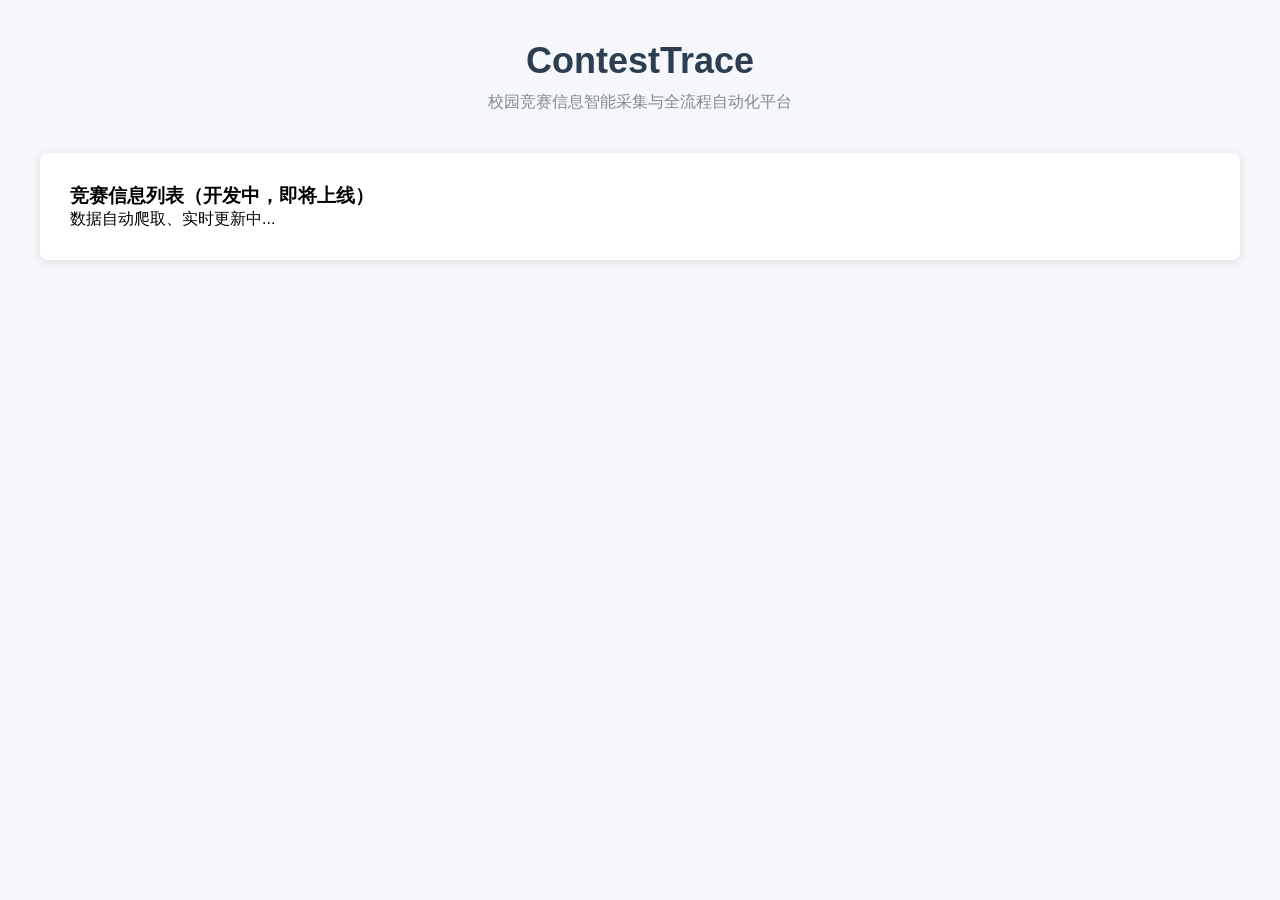
<file: data/index.html>
<!DOCTYPE html>
<html lang="zh-CN">
<head>
    <meta charset="UTF-8">
    <meta name="viewport" content="width=device-width, initial-scale=1.0">
    <title>ContestTrace - 竞赛信息自动化平台</title>
    <style>
        * { margin: 0; padding: 0; box-sizing: border-box; font-family: "Microsoft YaHei", sans-serif; }
        body { background-color: #f5f7fa; padding: 40px 20px; }
        .container { max-width: 1200px; margin: 0 auto; }
        .header { text-align: center; margin-bottom: 40px; }
        .header h1 { color: #2c3e50; font-size: 36px; margin-bottom: 10px; }
        .header p { color: #7f8c8d; font-size: 16px; }
        .list-box { background: white; border-radius: 8px; padding: 30px; box-shadow: 0 2px 12px rgba(0,0,0,0.1); }
    </style>
</head>
<body>
    <div class="container">
        <div class="header">
            <h1>ContestTrace</h1>
            <p>校园竞赛信息智能采集与全流程自动化平台</p>
        </div>
        <div class="list-box">
            <h3>竞赛信息列表（开发中，即将上线）</h3>
            <p>数据自动爬取、实时更新中...</p>
        </div>
    </div>
</body>
</html>
</file>
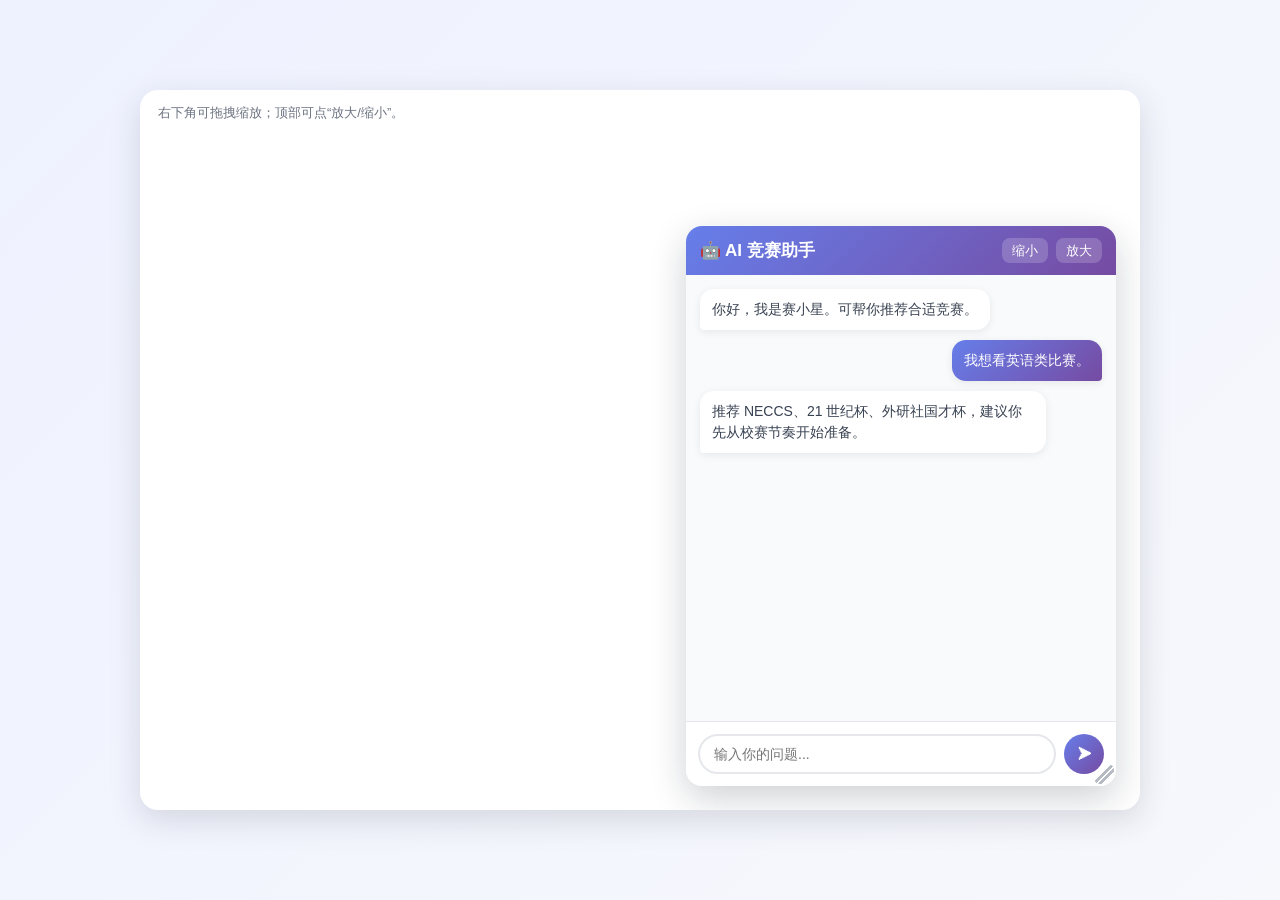
<file: contesttrace/frontend/ai-assistant-resize-preview.html>
<!DOCTYPE html>
<html lang="zh-CN">
<head>
    <meta charset="UTF-8" />
    <meta name="viewport" content="width=device-width, initial-scale=1.0" />
    <title>AI 竞赛助手 - 缩放预览</title>
    <style>
        * { box-sizing: border-box; }
        body {
            margin: 0;
            min-height: 100vh;
            font-family: "Microsoft YaHei", "PingFang SC", sans-serif;
            background: linear-gradient(135deg, #eef2ff 0%, #f7f8fc 100%);
            display: grid;
            place-items: center;
            color: #1f2937;
        }

        .stage {
            width: min(1000px, 94vw);
            height: min(720px, 92vh);
            border-radius: 18px;
            background: #ffffff;
            box-shadow: 0 10px 32px rgba(31, 41, 55, 0.15);
            position: relative;
            overflow: hidden;
        }

        .hint {
            position: absolute;
            top: 14px;
            left: 18px;
            font-size: 13px;
            color: #6b7280;
        }

        .ai-chat-dialog {
            position: absolute;
            right: 24px;
            bottom: 24px;
            width: 430px;
            height: 560px;
            background: #fff;
            border-radius: 16px;
            box-shadow: 0 12px 36px rgba(17, 24, 39, 0.2);
            display: flex;
            flex-direction: column;
            overflow: hidden;
            min-width: 320px;
            min-height: 360px;
            max-width: 90%;
            max-height: 90%;
        }

        .ai-dialog-header {
            background: linear-gradient(135deg, #667eea 0%, #764ba2 100%);
            color: #fff;
            padding: 12px 14px;
            display: flex;
            align-items: center;
            justify-content: space-between;
            gap: 10px;
            user-select: none;
        }

        .title-wrap {
            display: flex;
            align-items: center;
            gap: 8px;
            font-weight: 700;
            font-size: 17px;
        }

        .toolbar {
            display: flex;
            align-items: center;
            gap: 8px;
        }

        .toolbar-btn {
            border: 0;
            background: rgba(255, 255, 255, 0.18);
            color: #fff;
            font-size: 13px;
            line-height: 1;
            padding: 6px 10px;
            border-radius: 8px;
            cursor: pointer;
        }

        .toolbar-btn:hover { background: rgba(255, 255, 255, 0.28); }

        .ai-dialog-body {
            flex: 1;
            min-height: 0;
            overflow-y: auto;
            padding: 14px;
            background: #f8fafc;
            display: flex;
            flex-direction: column;
            gap: 10px;
        }

        .msg {
            max-width: 86%;
            padding: 10px 12px;
            border-radius: 14px;
            line-height: 1.5;
            font-size: 14px;
            box-shadow: 0 2px 8px rgba(0, 0, 0, 0.08);
            word-break: break-word;
        }

        .msg.user {
            align-self: flex-end;
            color: #fff;
            background: linear-gradient(135deg, #667eea 0%, #764ba2 100%);
            border-radius: 14px 14px 4px 14px;
        }

        .msg.bot {
            align-self: flex-start;
            color: #374151;
            background: #fff;
            border-radius: 14px 14px 14px 4px;
        }

        .ai-dialog-footer {
            display: flex;
            gap: 8px;
            align-items: center;
            padding: 12px;
            border-top: 1px solid #e5e7eb;
            background: #fff;
            flex: 0 0 auto;
        }

        .ai-input {
            flex: 1;
            min-width: 0;
            height: 40px;
            border-radius: 999px;
            border: 2px solid #e5e7eb;
            outline: none;
            padding: 0 14px;
            font-size: 14px;
        }

        .ai-input:focus { border-color: #667eea; }

        .send-btn {
            width: 40px;
            height: 40px;
            border: 0;
            border-radius: 50%;
            background: linear-gradient(135deg, #667eea 0%, #764ba2 100%);
            color: #fff;
            cursor: pointer;
            font-weight: 700;
        }

        /* 右下角拖拽缩放控制条 */
        .resize-handle {
            position: absolute;
            right: 2px;
            bottom: 2px;
            width: 20px;
            height: 20px;
            cursor: nwse-resize;
            border-radius: 6px;
            background:
                linear-gradient(135deg, transparent 0 45%, #9ca3af 45% 55%, transparent 55% 100%),
                linear-gradient(135deg, transparent 0 60%, #9ca3af 60% 70%, transparent 70% 100%);
            opacity: 0.75;
        }
    </style>
</head>
<body>
    <div class="stage">
        <div class="hint">右下角可拖拽缩放；顶部可点“放大/缩小”。</div>

        <div class="ai-chat-dialog" id="chatDialog">
            <div class="ai-dialog-header">
                <div class="title-wrap">🤖 AI 竞赛助手</div>
                <div class="toolbar">
                    <button class="toolbar-btn" id="zoomOutBtn">缩小</button>
                    <button class="toolbar-btn" id="zoomInBtn">放大</button>
                </div>
            </div>

            <div class="ai-dialog-body" id="chatBody">
                <div class="msg bot">你好，我是赛小星。可帮你推荐合适竞赛。</div>
                <div class="msg user">我想看英语类比赛。</div>
                <div class="msg bot">推荐 NECCS、21 世纪杯、外研社国才杯，建议你先从校赛节奏开始准备。</div>
            </div>

            <div class="ai-dialog-footer">
                <input class="ai-input" id="chatInput" placeholder="输入你的问题..." />
                <button class="send-btn" id="sendBtn">➤</button>
            </div>

            <div class="resize-handle" id="resizeHandle" title="拖拽缩放"></div>
        </div>
    </div>

    <script>
        (function () {
            const dialog = document.getElementById('chatDialog');
            const handle = document.getElementById('resizeHandle');
            const zoomInBtn = document.getElementById('zoomInBtn');
            const zoomOutBtn = document.getElementById('zoomOutBtn');
            const sendBtn = document.getElementById('sendBtn');
            const chatInput = document.getElementById('chatInput');
            const chatBody = document.getElementById('chatBody');

            const MIN_W = 320;
            const MIN_H = 360;
            const STEP_W = 36;
            const STEP_H = 48;

            let isResizing = false;
            let startX = 0;
            let startY = 0;
            let startW = 0;
            let startH = 0;

            function clamp(n, min, max) {
                return Math.max(min, Math.min(n, max));
            }

            function getMaxSize() {
                const stage = document.querySelector('.stage');
                const rect = stage.getBoundingClientRect();
                return { maxW: rect.width - 20, maxH: rect.height - 20 };
            }

            function setDialogSize(w, h) {
                const { maxW, maxH } = getMaxSize();
                dialog.style.width = clamp(w, MIN_W, maxW) + 'px';
                dialog.style.height = clamp(h, MIN_H, maxH) + 'px';
            }

            handle.addEventListener('mousedown', function (e) {
                isResizing = true;
                startX = e.clientX;
                startY = e.clientY;
                startW = dialog.offsetWidth;
                startH = dialog.offsetHeight;
                e.preventDefault();
            });

            document.addEventListener('mousemove', function (e) {
                if (!isResizing) return;
                const dx = e.clientX - startX;
                const dy = e.clientY - startY;
                setDialogSize(startW + dx, startH + dy);
            });

            document.addEventListener('mouseup', function () {
                isResizing = false;
            });

            zoomInBtn.addEventListener('click', function () {
                setDialogSize(dialog.offsetWidth + STEP_W, dialog.offsetHeight + STEP_H);
            });

            zoomOutBtn.addEventListener('click', function () {
                setDialogSize(dialog.offsetWidth - STEP_W, dialog.offsetHeight - STEP_H);
            });

            function sendMessage() {
                const text = chatInput.value.trim();
                if (!text) return;
                const user = document.createElement('div');
                user.className = 'msg user';
                user.textContent = text;
                chatBody.appendChild(user);

                const bot = document.createElement('div');
                bot.className = 'msg bot';
                bot.textContent = '收到，你可以继续通过标签或画像信息让我生成更精准推荐。';
                chatBody.appendChild(bot);

                chatInput.value = '';
                chatBody.scrollTop = chatBody.scrollHeight;
            }

            sendBtn.addEventListener('click', sendMessage);
            chatInput.addEventListener('keydown', function (e) {
                if (e.key === 'Enter') sendMessage();
            });

            window.addEventListener('resize', function () {
                setDialogSize(dialog.offsetWidth, dialog.offsetHeight);
            });
        })();
    </script>
</body>
</html>
</file>
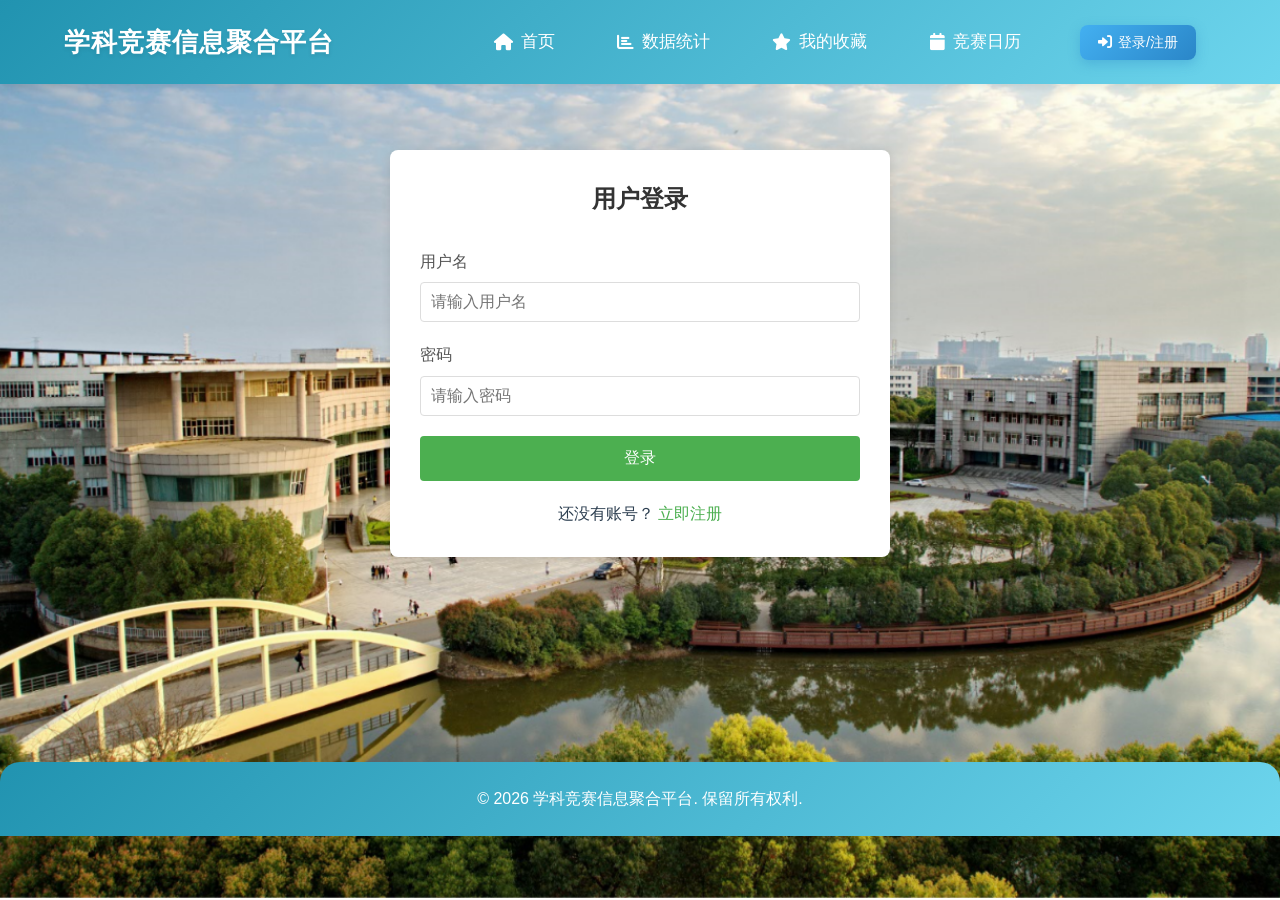
<file: contesttrace/frontend/login.html>
<!DOCTYPE html>
<html lang="zh-CN">
<head>
    <meta charset="UTF-8">
    <meta name="viewport" content="width=device-width, initial-scale=1.0">
    <title>登录/注册 - 学科竞赛信息聚合平台</title>
    <link rel="stylesheet" href="css/style.css">
    <link rel="stylesheet" href="https://cdnjs.cloudflare.com/ajax/libs/font-awesome/6.0.0-beta3/css/all.min.css">
    <style>
        .login-container {
            max-width: 500px;
            margin: 50px auto;
            padding: 30px;
            background-color: #fff;
            border-radius: 8px;
            box-shadow: 0 2px 10px rgba(0, 0, 0, 0.1);
        }
        .login-container h2 {
            text-align: center;
            margin-bottom: 30px;
            color: #333;
        }
        .form-group {
            margin-bottom: 20px;
        }
        .form-group label {
            display: block;
            margin-bottom: 8px;
            font-weight: 500;
            color: #555;
        }
        .form-group input {
            width: 100%;
            padding: 10px;
            border: 1px solid #ddd;
            border-radius: 4px;
            font-size: 16px;
        }
        .form-group input:focus {
            outline: none;
            border-color: #4CAF50;
            box-shadow: 0 0 0 2px rgba(76, 175, 80, 0.1);
        }
        .btn {
            display: block;
            width: 100%;
            padding: 12px;
            background-color: #4CAF50;
            color: white;
            border: none;
            border-radius: 4px;
            font-size: 16px;
            font-weight: 500;
            cursor: pointer;
            transition: background-color 0.3s;
        }
        .btn:hover {
            background-color: #45a049;
        }
        .toggle-form {
            text-align: center;
            margin-top: 20px;
        }
        .toggle-form a {
            color: #4CAF50;
            text-decoration: none;
        }
        .toggle-form a:hover {
            text-decoration: underline;
        }
        .error-message {
            color: #f44336;
            margin-top: 10px;
            text-align: center;
        }
        .success-message {
            color: #4CAF50;
            margin-top: 10px;
            text-align: center;
        }
    </style>
</head>
<body>
    <header class="header">
        <div class="container">
            <div class="logo">
                <h1>学科竞赛信息聚合平台</h1>
            </div>
            <nav class="nav">
                <ul>
                    <li><a href="index.html"><i class="fas fa-home"></i> 首页</a></li>
                    <li><a href="stats.html"><i class="fas fa-chart-bar"></i> 数据统计</a></li>
                    <li><a href="favorites.html"><i class="fas fa-star"></i> 我的收藏</a></li>
                    <li><a href="calendar.html"><i class="fas fa-calendar"></i> 竞赛日历</a></li>
                </ul>
            </nav>
        </div>
    </header>

    <main class="main">
        <div class="login-container">
            <!-- 登录表单 -->
            <div id="login-form">
                <h2>用户登录</h2>
                <div class="form-group">
                    <label for="login-username">用户名</label>
                    <input type="text" id="login-username" placeholder="请输入用户名">
                </div>
                <div class="form-group">
                    <label for="login-password">密码</label>
                    <input type="password" id="login-password" placeholder="请输入密码">
                </div>
                <button class="btn" id="login-button">登录</button>
                <div class="error-message" id="login-error"></div>
                <div class="toggle-form">
                    还没有账号？ <a href="#" id="switch-to-register">立即注册</a>
                </div>
            </div>

            <!-- 注册表单 -->
            <div id="register-form" style="display: none;">
                <h2>用户注册</h2>
                <div class="form-group">
                    <label for="register-username">用户名</label>
                    <input type="text" id="register-username" placeholder="请输入用户名">
                </div>
                <div class="form-group">
                    <label for="register-password">密码</label>
                    <input type="password" id="register-password" placeholder="请输入密码">
                </div>
                <div class="form-group">
                    <label for="register-confirm-password">确认密码</label>
                    <input type="password" id="register-confirm-password" placeholder="请再次输入密码">
                </div>
                <button class="btn" id="register-button">注册</button>
                <div class="error-message" id="register-error"></div>
                <div class="success-message" id="register-success"></div>
                <div class="toggle-form">
                    已有账号？ <a href="#" id="switch-to-login">立即登录</a>
                </div>
            </div>
        </div>
    </main>

    <footer class="footer">
        <div class="container">
            <p>© 2026 学科竞赛信息聚合平台. 保留所有权利.</p>
        </div>
    </footer>

    <script src="js/utils.js"></script>
    <script src="js/auth.js"></script>
</body>
</html>
</file>
<file: contesttrace/frontend/css/style.css>
/* 全局样式 */
* {
    margin: 0;
    padding: 0;
    box-sizing: border-box;
}

:root {
    --primary-color: #2193b0;
    --secondary-color: #6dd5ed;
    --accent-color: #38b2ac;
    --success-color: #27ae60;
    --warning-color: #f39c12;
    --danger-color: #e74c3c;
    --light-color: #f8f9fa;
    --dark-color: #2c3e50;
    --gray-color: #7f8c8d;
    --light-gray: #e9ecef;
    --shadow: 0 2px 8px rgba(0,0,0,0.05);
    --shadow-hover: 0 8px 24px rgba(0,0,0,0.1);
    --border-radius: 12px;
    --transition: all 0.3s ease;
}

body {
    font-family: 'Segoe UI', Tahoma, Geneva, Verdana, sans-serif;
    line-height: 1.6;
    color: var(--dark-color);
    background-color: #f0f4f8;
    min-height: 100vh;
    overflow-x: hidden;
    background-image: url('../images/hujing.png');
    background-size: cover;
    background-repeat: no-repeat;
    background-position: center;
    background-attachment: fixed;
}

.container {
    width: 90%;
    max-width: 1200px;
    margin: 0 auto;
}

/* 导航栏 */
.header {
    background: linear-gradient(135deg, var(--primary-color) 0%, var(--secondary-color) 100%);
    color: white;
    padding: 1.2rem 0;
    box-shadow: 0 2px 8px rgba(0,0,0,0.1);
    position: sticky;
    top: 0;
    z-index: 100;
    backdrop-filter: blur(10px);
}

.header .container {
    display: flex;
    justify-content: space-between;
    align-items: center;
}

.logo {
    display: flex;
    align-items: center;
    gap: 12px;
}

.school-logo {
    height: 40px;
    width: auto;
    border-radius: 4px;
    box-shadow: 0 2px 4px rgba(255,255,255,0.2);
}

.logo h1 {
    font-size: 1.6rem;
    font-weight: 700;
    margin: 0;
    letter-spacing: 1px;
    text-shadow: 0 2px 4px rgba(0,0,0,0.1);
    transition: var(--transition);
    white-space: nowrap;
}

.logo h1:hover {
    transform: scale(1.05);
}

.nav ul {
    display: flex;
    gap: 1.5rem;
    list-style: none;
}

.nav a {
    color: white;
    text-decoration: none;
    font-size: 1.05rem;
    font-weight: 500;
    transition: var(--transition);
    display: flex;
    align-items: center;
    gap: 0.5rem;
    padding: 0.6rem 1.2rem;
    border-radius: 25px;
    position: relative;
    overflow: hidden;
}

.nav a::before {
    content: '';
    position: absolute;
    top: 0;
    left: -100%;
    width: 100%;
    height: 100%;
    background: linear-gradient(90deg, transparent, rgba(255,255,255,0.2), transparent);
    transition: var(--transition);
}

.nav a:hover::before,
.nav a.active::before {
    left: 100%;
}

.nav a:hover, .nav a.active {
    background-color: rgba(255,255,255,0.2);
    transform: translateY(-3px);
    box-shadow: 0 6px 16px rgba(0,0,0,0.2);
}

/* 提醒铃铛样式 */
.reminder-bell-container {
    position: relative;
    list-style: none;
    margin-left: 15px;
    display: flex;
    align-items: center;
}

#reminder-bell {
    font-size: 1.4rem;
    margin-left: 15px;
    cursor: pointer;
    color: #ffffff;
    transition: all 0.3s ease;
    background: rgba(0, 0, 0, 0.2);
    border-radius: 50%;
    padding: 8px;
}

#reminder-bell:hover {
    transform: scale(1.1);
    opacity: 0.9;
}

/* 未读数量小红点 */
.unread-badge {
    position: absolute;
    top: -8px;
    right: 12px;
    background: red;
    color: white;
    border-radius: 50%;
    padding: 2px 6px;
    font-size: 0.7rem;
    font-weight: bold;
    min-width: 18px;
    text-align: center;
}

/* 提醒历史弹窗 */
.reminder-panel {
    width: 350px;
    position: absolute;
    right: 20px;
    top: 60px;
    background: white;
    border-radius: 12px;
    box-shadow: 0 4px 20px rgba(0,0,0,0.15);
    z-index: 1000;
    max-height: 400px;
    overflow: hidden;
    display: none;
}

.reminder-panel-header {
    padding: 15px;
    border-bottom: 1px solid #eee;
    background-color: #f8f9fa;
}

.reminder-panel-header h3 {
    margin: 0;
    font-size: 16px;
    color: #333;
}

.reminder-list {
    max-height: 300px;
    overflow-y: auto;
}

.reminder-item {
    padding: 12px;
    border-bottom: 1px solid #eee;
    cursor: pointer;
    transition: background-color 0.2s ease;
}

.reminder-item:hover {
    background-color: #f0f7ff;
}

.reminder-item.unread {
    background-color: #f0f7ff;
    font-weight: 500;
}

.reminder-title {
    font-size: 14px;
    font-weight: 500;
    margin-bottom: 8px;
    color: #333;
}

.reminder-meta {
    font-size: 12px;
    color: #666;
    display: flex;
    flex-wrap: wrap;
    gap: 10px;
}

.no-reminders {
    padding: 40px 20px;
    text-align: center;
    color: #999;
    font-size: 14px;
}

.reminder-pagination {
    padding: 8px;
    text-align: center;
    border-top: 1px solid #eee;
    background-color: #f8f9fa;
    display: flex;
    align-items: center;
    justify-content: center;
    gap: 10px;
}

.reminder-pagination button {
    padding: 4px 12px;
    border: 1px solid #ddd;
    border-radius: 4px;
    background: white;
    cursor: pointer;
    font-size: 12px;
}

.reminder-pagination button:disabled {
    opacity: 0.5;
    cursor: not-allowed;
}

.reminder-pagination span {
    font-size: 12px;
    color: #666;
}

/* 搜索栏 */
.hero {
    background: rgba(255, 255, 255, 0.9);
    padding: 4rem 0;
    box-shadow: 0 4px 12px rgba(0,0,0,0.1);
    margin-bottom: 2rem;
    border-radius: 0 0 30px 30px;
    position: relative;
    overflow: hidden;
}

.hero::before {
    content: '';
    position: absolute;
    top: 0;
    left: 0;
    right: 0;
    height: 4px;
    background: linear-gradient(90deg, var(--primary-color), var(--secondary-color));
}

.hero::after {
    content: '';
    position: absolute;
    top: 50%;
    right: -10%;
    width: 300px;
    height: 300px;
    background: linear-gradient(135deg, rgba(102, 126, 234, 0.1), rgba(118, 75, 162, 0.1));
    border-radius: 50%;
    transform: translateY(-50%);
    z-index: 0;
}

.hero .container {
    text-align: center;
    position: relative;
    z-index: 1;
}

.school-subtitle {
    margin-bottom: 0.8rem;
    color: var(--primary-color);
    font-size: 1.2rem;
    font-weight: 600;
    letter-spacing: 1px;
    animation: fadeInDown 0.8s ease-out 0.1s both;
}

.hero h2 {
    margin-bottom: 1.5rem;
    color: var(--dark-color);
    font-size: 2.5rem;
    font-weight: 700;
    letter-spacing: 1px;
    animation: fadeInDown 0.8s ease-out 0.2s both;
}

.hero p {
    margin-bottom: 3rem;
    color: var(--gray-color);
    font-size: 1.2rem;
    max-width: 700px;
    margin-left: auto;
    margin-right: auto;
    animation: fadeInUp 0.8s ease-out 0.2s both;
}

.search-box {
    display: flex;
    justify-content: center;
    max-width: 650px;
    margin: 0 auto;
    gap: 1rem;
    position: relative;
    animation: fadeInUp 0.8s ease-out 0.4s both;
}

#search-input {
    flex: 1;
    padding: 1.2rem 1.8rem;
    border: 2px solid var(--light-gray);
    border-radius: 35px;
    font-size: 1.1rem;
    transition: var(--transition);
    box-shadow: 0 4px 12px rgba(0,0,0,0.05);
    background-color: white;
}

#search-input:focus {
    outline: none;
    border-color: var(--primary-color);
    box-shadow: 0 0 0 4px rgba(102, 126, 234, 0.1);
    transform: translateY(-2px);
}

#search-button {
    padding: 1.2rem 2.2rem;
    background: linear-gradient(135deg, var(--primary-color) 0%, var(--secondary-color) 100%);
    color: white;
    border: none;
    border-radius: 35px;
    cursor: pointer;
    font-size: 1.1rem;
    font-weight: 600;
    transition: var(--transition);
    box-shadow: 0 4px 12px rgba(102, 126, 234, 0.3);
    display: flex;
    align-items: center;
    gap: 1rem;
    position: relative;
    overflow: hidden;
}

#search-button::before {
    content: '';
    position: absolute;
    top: 0;
    left: -100%;
    width: 100%;
    height: 100%;
    background: linear-gradient(90deg, transparent, rgba(255,255,255,0.3), transparent);
    transition: var(--transition);
}

#search-button:hover::before {
    left: 100%;
}

#search-button:hover {
    transform: translateY(-3px);
    box-shadow: 0 8px 20px rgba(102, 126, 234, 0.4);
}

@keyframes fadeInDown {
    from {
        opacity: 0;
        transform: translateY(-30px);
    }
    to {
        opacity: 1;
        transform: translateY(0);
    }
}

@keyframes fadeInUp {
    from {
        opacity: 0;
        transform: translateY(30px);
    }
    to {
        opacity: 1;
        transform: translateY(0);
    }
}

/* 主要内容 */
.main {
    min-height: 70vh;
    padding: 1rem 0;
}

/* 筛选栏 */
.filter-bar {
    background: rgba(255, 255, 255, 0.9);
    padding: 1.5rem;
    border-radius: 12px;
    box-shadow: 0 4px 12px rgba(0,0,0,0.08);
    margin-bottom: 2rem;
    display: flex;
    gap: 2rem;
    flex-wrap: wrap;
    align-items: center;
    border: 1px solid #f0f0f0;
}

.recommend-panel {
    background: #fff;
    padding: 1.5rem;
    border-radius: 12px;
    box-shadow: 0 4px 12px rgba(0, 0, 0, 0.08);
    margin-bottom: 1.2rem;
    border: 1px solid #f0f0f0;
}

.recommend-panel h3 {
    color: #2c3e50;
    margin-bottom: 0.5rem;
}

.recommend-panel p {
    color: #666;
    margin-bottom: 1rem;
}

.recommend-controls {
    display: flex;
    align-items: center;
    gap: 0.8rem;
    flex-wrap: wrap;
}

#interest-select {
    min-width: 260px;
    min-height: 90px;
    border: 2px solid #e0e0e0;
    border-radius: 8px;
    padding: 0.5rem;
    background-color: #fff;
}

#recommend-button {
    padding: 0.75rem 1.1rem;
    border: none;
    border-radius: 8px;
    color: #fff;
    cursor: pointer;
    background: linear-gradient(135deg, var(--primary-color) 0%, var(--secondary-color) 100%);
}

#reset-profile-button {
    padding: 0.75rem 1.1rem;
    border: 1px solid #d9534f;
    border-radius: 8px;
    color: #d9534f;
    cursor: pointer;
    background: #fff;
}

.recommend-status {
    margin-top: 0.8rem;
    color: #555;
}

.recommend-results {
    margin-top: 1rem;
    display: grid;
    grid-template-columns: repeat(auto-fill, minmax(280px, 1fr));
    gap: 1rem;
}

.ai-reason-chip {
    margin-top: 0.4rem;
    display: inline-block;
    font-size: 0.78rem;
    color: #2c3e50;
    background: #eef5ff;
    border: 1px solid #d8e7ff;
    border-radius: 999px;
    padding: 0.2rem 0.65rem;
}

.recommend-history {
    margin-top: 1rem;
    padding-top: 0.8rem;
    border-top: 1px solid #eef0f2;
}

.recommend-history h4 {
    margin-bottom: 0.5rem;
    color: #2c3e50;
}

#recommend-history-list {
    display: flex;
    flex-direction: column;
    gap: 0.4rem;
}

.history-item {
    font-size: 0.9rem;
    color: #555;
    background: #fafbfc;
    border: 1px solid #eef0f2;
    border-radius: 8px;
    padding: 0.5rem 0.7rem;
}

.filter-group {
    display: flex;
    align-items: center;
    gap: 0.8rem;
}

.filter-group label {
    font-weight: 600;
    color: #2c3e50;
    font-size: 1rem;
}

.filter-group select {
    padding: 0.6rem 1rem;
    border: 2px solid #e0e0e0;
    border-radius: 8px;
    font-size: 1rem;
    transition: all 0.3s ease;
    background-color: white;
    cursor: pointer;
}

.filter-group select:hover,
.filter-group select:focus {
    border-color: #667eea;
    outline: none;
    box-shadow: 0 0 0 3px rgba(102, 126, 234, 0.1);
}

/* 竞赛列表 */
.contests {
    display: grid;
    grid-template-columns: repeat(auto-fill, minmax(320px, 1fr));
    gap: 2rem;
    margin-bottom: 2rem;
}

.contest-card {
    background: rgba(255, 255, 255, 0.9);
    border: 1px solid var(--light-gray);
    border-radius: var(--border-radius);
    padding: 1.5rem;
    transition: var(--transition);
    cursor: pointer;
    box-shadow: var(--shadow);
    position: relative;
    overflow: visible;
    animation: fadeInUp 0.6s ease-out;
}

.contest-card::before {
    content: '';
    position: absolute;
    top: 0;
    left: 0;
    right: 0;
    height: 4px;
    background: linear-gradient(90deg, var(--primary-color), var(--secondary-color));
}

.contest-card:hover {
    transform: translateY(-6px) scale(1.01);
    box-shadow: var(--shadow-hover);
}

.contest-card h3 {
    margin-bottom: 1.2rem;
    color: var(--dark-color);
    font-size: 1.4rem;
    line-height: 1.4;
    font-weight: 700;
    transition: var(--transition);
    position: relative;
    z-index: 1;
}

.contest-card:hover h3 {
    color: var(--primary-color);
}

.contest-card .meta {
    font-size: 0.9rem;
    color: var(--gray-color);
    margin-bottom: 1.5rem;
    display: flex;
    justify-content: space-between;
    align-items: center;
    padding-bottom: 1.2rem;
    border-bottom: 1px solid var(--light-gray);
    position: relative;
    z-index: 1;
}

.contest-card .summary {
    margin-bottom: 1.8rem;
    color: var(--dark-color);
    font-size: 0.95rem;
    line-height: 1.6;
    height: 80px;
    overflow: hidden;
    display: -webkit-box;
    -webkit-line-clamp: 3;
    -webkit-box-orient: vertical;
    position: relative;
    z-index: 1;
}

.contest-card .tags {
    display: flex;
    flex-wrap: wrap;
    gap: 0.8rem;
    margin-bottom: 1.8rem;
    position: relative;
    z-index: 1;
}

.contest-card .tag {
    background: linear-gradient(135deg, #f0f4ff 0%, #e0e7ff 100%);
    color: var(--primary-color);
    padding: 0.4rem 1.2rem;
    border-radius: 25px;
    font-size: 0.85rem;
    font-weight: 600;
    transition: var(--transition);
    border: 1px solid rgba(102, 126, 234, 0.2);
}

.contest-card .tag:hover {
    background: linear-gradient(135deg, var(--primary-color) 0%, var(--secondary-color) 100%);
    color: white;
    transform: translateY(-3px);
    box-shadow: 0 4px 12px rgba(102, 126, 234, 0.3);
}

.contest-card .info-row {
    margin-bottom: 1.2rem;
    position: relative;
    z-index: 1;
}

.contest-card .info-item {
    display: flex;
    align-items: flex-start;
    font-size: 0.95rem;
    margin-bottom: 0.8rem;
    position: relative;
    z-index: 1;
}

.contest-card .info-label {
    font-weight: 600;
    color: var(--gray-color);
    min-width: 100px;
    margin-right: 1rem;
    padding-top: 0.2rem;
}

.contest-card .info-value {
    color: var(--dark-color);
    flex: 1;
    word-break: break-word;
    line-height: 1.5;
}

.contest-card .deadline {
    font-size: 0.95rem;
    font-weight: 600;
    padding: 0.8rem 1.5rem;
    border-radius: 12px;
    display: flex;
    align-items: center;
    gap: 1rem;
    margin-top: 1.2rem;
    transition: var(--transition);
    position: relative;
    z-index: 1;
    border: 1px solid transparent;
}

.contest-card .deadline.urgent {
    color: var(--danger-color);
    background-color: #fef5f5;
    border-color: #fde2e2;
    box-shadow: 0 2px 8px rgba(231, 76, 60, 0.1);
}

.contest-card .deadline.warning {
    color: var(--warning-color);
    background-color: #fff9eb;
    border-color: #fef0c3;
    box-shadow: 0 2px 8px rgba(243, 156, 18, 0.1);
}

.contest-card .deadline.normal {
    color: var(--success-color);
    background-color: #f0f9f0;
    border-color: #d1fae5;
    box-shadow: 0 2px 8px rgba(39, 174, 96, 0.1);
}

/* 截止日期和活动日期样式 */
.contest-card .deadline.deadline-urgent {
    color: var(--danger-color);
    background-color: #fef5f5;
    border-color: #fde2e2;
    box-shadow: 0 2px 8px rgba(231, 76, 60, 0.1);
}

.contest-card .deadline.deadline-active {
    color: var(--success-color);
    background-color: #f0f9f0;
    border-color: #d1fae5;
    box-shadow: 0 2px 8px rgba(39, 174, 96, 0.1);
}

.contest-card .deadline:hover {
    transform: translateY(-2px);
    box-shadow: 0 4px 12px rgba(0,0,0,0.1);
}

.contest-card::after {
    content: '';
    position: absolute;
    top: 50%;
    right: -20%;
    width: 200px;
    height: 200px;
    background: linear-gradient(135deg, rgba(102, 126, 234, 0.05), rgba(118, 75, 162, 0.05));
    border-radius: 50%;
    transform: translateY(-50%);
    z-index: 0;
    transition: var(--transition);
}

.contest-card:hover::after {
    right: -10%;
    transform: translateY(-50%) scale(1.1);
}

.contest-card .deadline-label {
    font-weight: 700;
}

.contest-card .deadline-value {
    flex: 1;
}

.contest-card .deadline-status {
    font-size: 0.85rem;
    font-weight: normal;
}

/* 分页 */
.pagination {
    display: flex;
    justify-content: center;
    gap: 0.8rem;
    margin-top: 3rem;
    margin-bottom: 2rem;
}

.pagination button {
    padding: 0.7rem 1.2rem;
    border: 2px solid #e0e0e0;
    background-color: white;
    border-radius: 8px;
    cursor: pointer;
    transition: all 0.3s ease;
    font-size: 1rem;
    font-weight: 500;
    color: #333;
}

.pagination button:hover {
    border-color: #667eea;
    color: #667eea;
    transform: translateY(-2px);
}

.pagination button.active {
    background: linear-gradient(135deg, #667eea 0%, #764ba2 100%);
    color: white;
    border-color: #667eea;
    box-shadow: 0 4px 12px rgba(102, 126, 234, 0.3);
}

/* 数据统计 */
.statistics {
    background: white;
    padding: 2.5rem;
    border-radius: 16px;
    box-shadow: 0 4px 16px rgba(0,0,0,0.08);
    margin-bottom: 2rem;
    border: 1px solid #f0f0f0;
}

.statistics h2 {
    margin-bottom: 2rem;
    color: #2c3e50;
    font-size: 1.8rem;
    font-weight: 700;
    border-bottom: 3px solid #667eea;
    padding-bottom: 1rem;
    text-align: center;
}

.stats-grid {
    display: grid;
    grid-template-columns: repeat(auto-fit, minmax(220px, 1fr));
    gap: 2rem;
    margin-bottom: 2.5rem;
}

.stat-card {
    background: linear-gradient(135deg, #f8f9fa 0%, #e9ecef 100%);
    border: 1px solid #f0f0f0;
    border-radius: 12px;
    padding: 2rem;
    text-align: center;
    box-shadow: 0 4px 12px rgba(0,0,0,0.08);
    transition: all 0.3s ease;
    position: relative;
    overflow: hidden;
}

.stat-card::before {
    content: '';
    position: absolute;
    top: 0;
    left: 0;
    right: 0;
    height: 4px;
    background: linear-gradient(90deg, #667eea, #764ba2);
}

.stat-card:hover {
    transform: translateY(-5px);
    box-shadow: 0 8px 20px rgba(0,0,0,0.12);
}

.stat-card h3 {
    margin-bottom: 1.2rem;
    color: #666;
    font-size: 1.1rem;
    font-weight: 600;
}

.stat-card p {
    font-size: 2rem;
    font-weight: 700;
    color: #667eea;
    margin: 0;
}

.chart-container {
    margin-top: 2.5rem;
    height: 400px;
    border-radius: 12px;
    overflow: hidden;
    box-shadow: 0 4px 12px rgba(0,0,0,0.08);
}

/* 关于我们 */
.about {
    background: rgba(255, 255, 255, 0.9);
    padding: 2.5rem;
    border-radius: 16px;
    box-shadow: 0 4px 16px rgba(0,0,0,0.08);
    margin-bottom: 2rem;
    border: 1px solid #f0f0f0;
}

.about h2 {
    margin-bottom: 2rem;
    color: #2c3e50;
    font-size: 1.8rem;
    font-weight: 700;
    border-bottom: 3px solid #667eea;
    padding-bottom: 1rem;
    text-align: center;
}

.about p {
    margin-bottom: 1.5rem;
    line-height: 1.7;
    color: #555;
    font-size: 1.05rem;
}

.team {
    margin-top: 2.5rem;
    padding-top: 2rem;
    border-top: 1px solid #f0f0f0;
}

.team h3 {
    margin-bottom: 1.5rem;
    color: #2c3e50;
    font-size: 1.4rem;
    font-weight: 600;
}

/* 页脚 */
/* 页脚美化 */
.footer {
    background: linear-gradient(135deg, var(--primary-color) 0%, var(--secondary-color) 100%);
    color: white;
    text-align: center;
    padding: 1.5rem 1rem;
    margin-top: 3rem;
    border-radius: 20px 20px 0 0;
}

.footer-content p {
    margin: 0;
    font-size: 0.9rem;
    opacity: 0.9;
}

/* 模态框 */
.modal {
    display: none;
    position: fixed;
    z-index: 1000;
    left: 0;
    top: 0;
    width: 100%;
    height: 100%;
    overflow: auto;
    background-color: rgba(0,0,0,0.5);
    backdrop-filter: blur(5px);
}

.modal-content {
    background: white;
    margin: 10% auto;
    padding: 2.5rem;
    border: 1px solid #f0f0f0;
    width: 80%;
    max-width: 800px;
    border-radius: 16px;
    position: relative;
    box-shadow: 0 10px 30px rgba(0,0,0,0.2);
    animation: modalSlideIn 0.3s ease-out;
}

@keyframes modalSlideIn {
    from {
        opacity: 0;
        transform: translateY(-50px);
    }
    to {
        opacity: 1;
        transform: translateY(0);
    }
}

.close {
    color: #aaa;
    float: right;
    font-size: 28px;
    font-weight: bold;
    cursor: pointer;
    transition: color 0.3s ease;
}

.close:hover,
.close:focus {
    color: #667eea;
    text-decoration: none;
    cursor: pointer;
}

.modal-body {
    margin: 2.5rem 0;
}

.info-item {
    margin-bottom: 1.5rem;
    display: flex;
    flex-wrap: wrap;
    align-items: center;
    padding-bottom: 1rem;
    border-bottom: 1px solid #f0f0f0;
}

.info-item:last-child {
    border-bottom: none;
}

.info-item .label {
    font-weight: 700;
    color: #2c3e50;
    min-width: 120px;
    margin-right: 1rem;
    font-size: 1.05rem;
    flex-shrink: 0;
}

.info-item p {
    margin: 0;
    flex: 1;
    word-wrap: break-word;
    color: #555;
    line-height: 1.6;
}

/* 信息项内容样式 */
.info-item span:not(.label) {
    flex: 1;
    word-wrap: break-word;
    color: #555;
    line-height: 1.6;
}

/* 原文链接样式 */
.info-item a {
    color: #667eea;
    text-decoration: none;
    font-weight: 600;
    transition: all 0.3s ease;
    position: relative;
    padding-bottom: 2px;
}

.info-item a:hover {
    color: #764ba2;
    text-decoration: none;
}

.info-item a::after {
    content: '';
    position: absolute;
    bottom: 0;
    left: 0;
    width: 100%;
    height: 2px;
    background: linear-gradient(90deg, #667eea, #764ba2);
    transform: scaleX(0);
    transform-origin: right;
    transition: transform 0.3s ease;
}

.info-item a:hover::after {
    transform: scaleX(1);
    transform-origin: left;
}

/* 小尺寸原文链接按钮样式 */
.url-btn-small {
    display: inline-flex;
    align-items: center;
    gap: 0.3rem;
    padding: 0.4rem 0.8rem;
    background: linear-gradient(135deg, #667eea 0%, #764ba2 100%);
    color: white !important;
    text-decoration: none;
    border-radius: 6px;
    font-weight: 500;
    font-size: 0.85rem;
    transition: all 0.3s ease;
    box-shadow: 0 2px 8px rgba(102, 126, 234, 0.3);
}

.url-btn-small:hover {
    transform: translateY(-1px);
    box-shadow: 0 4px 12px rgba(102, 126, 234, 0.4);
    color: white !important;
    text-decoration: none;
}

.url-btn-small::after {
    display: none;
}

.url-btn-small i {
    font-size: 0.9rem;
}

/* URL和免责声明容器 */
.url-note-container {
    display: flex;
    align-items: center;
    gap: 1rem;
    flex: 1;
    flex-wrap: wrap;
}

/* 注释样式 */
.note {
    font-size: 0.85rem;
    color: #999;
    margin: 0;
    font-style: italic;
    padding: 0.4rem 0.8rem;
    background-color: #f8f9fa;
    border-left: 4px solid #667eea;
    border-radius: 4px;
    flex: 1;
    min-width: 200px;
}

/* 模态框按钮样式 */
.modal-actions {
    display: flex;
    gap: 1rem;
    margin-top: 2rem;
    padding-top: 1.5rem;
    border-top: 1px solid #f0f0f0;
    flex-wrap: wrap;
}

.modal-actions button {
    flex: 1;
    min-width: 100px;
    padding: 0.8rem 1.5rem;
    border: 2px solid #e0e0e0;
    border-radius: 8px;
    background-color: white;
    cursor: pointer;
    transition: all 0.3s ease;
    font-size: 0.95rem;
    font-weight: 600;
    color: #555;
    text-align: center;
    display: inline-flex;
    align-items: center;
    justify-content: center;
    gap: 0.5rem;
}

.modal-actions button:hover {
    transform: translateY(-2px);
    box-shadow: 0 4px 12px rgba(0,0,0,0.1);
}

#favorite-btn {
    border-color: #f39c12;
    color: #f39c12;
    background: linear-gradient(135deg, #fff9eb 0%, #fef0c3 100%);
}

#favorite-btn:hover {
    background: linear-gradient(135deg, #f39c12 0%, #e67e22 100%);
    color: white;
    border-color: #f39c12;
}

#like-btn {
    border-color: #27ae60;
    color: #27ae60;
    background: linear-gradient(135deg, #f0f9f0 0%, #d1fae5 100%);
}

#like-btn:hover {
    background: linear-gradient(135deg, #27ae60 0%, #229954 100%);
    color: white;
    border-color: #27ae60;
}

#dislike-btn {
    border-color: #e74c3c;
    color: #e74c3c;
    background: linear-gradient(135deg, #fef5f5 0%, #fde2e2 100%);
}

#dislike-btn:hover {
    background: linear-gradient(135deg, #e74c3c 0%, #c0392b 100%);
    color: white;
    border-color: #e74c3c;
}

/* 响应式设计 */
@media (max-width: 768px) {
    .header .container {
        flex-direction: column;
        gap: 1.5rem;
        padding: 1rem;
    }

    .nav ul {
        flex-wrap: wrap;
        justify-content: center;
        gap: 1rem;
    }

    .nav a {
        padding: 0.4rem 0.8rem;
        font-size: 1rem;
    }

    .hero {
        padding: 2rem 0;
    }

    .hero h2 {
        font-size: 1.8rem;
    }

    .hero p {
        font-size: 1.1rem;
    }

    .search-box {
        flex-direction: column;
        align-items: stretch;
        padding: 0 1rem;
    }

    #search-input,
    #search-button {
        width: 100%;
    }

    .filter-bar {
        flex-direction: column;
        align-items: stretch;
        gap: 1.5rem;
        padding: 1.2rem;
    }

    .filter-group {
        flex-direction: column;
        align-items: stretch;
        gap: 0.5rem;
    }

    .contests {
        grid-template-columns: 1fr;
        gap: 1.5rem;
    }

    .contest-card {
        padding: 1.5rem;
    }

    .stats-grid {
        grid-template-columns: 1fr;
        gap: 1.5rem;
    }

    .statistics,
    .about {
        padding: 1.5rem;
    }

    .modal-content {
        width: 95%;
        margin: 20% auto;
        padding: 1.5rem;
    }

    .footer {
        padding: 1.5rem 0.5rem;
    }
    
    .footer-content p {
        font-size: 0.8rem;
        margin: 0.3rem 0;
    }
    
    .footer-content .school {
        font-size: 1rem;
    }
    
    .logo h1 {
        font-size: 1.3rem;
    }
    
    .school-logo {
        height: 32px;
    }
    
    .school-subtitle {
        font-size: 1rem;
    }
}

/* 移动端导航栏响应式 */
@media (max-width: 768px) {
    .header .container {
        flex-direction: column;
        gap: 1rem;
    }
    
    .logo {
        flex-direction: column;
        gap: 0.5rem;
        text-align: center;
    }
    
    .logo h1 {
        font-size: 1.2rem;
        white-space: normal;
    }
    
    .school-logo {
        height: 36px;
    }
}

/* 加载动画 */
.loading {
    display: flex;
    justify-content: center;
    align-items: center;
    padding: 3rem;
}

.loading::after {
    content: '';
    width: 50px;
    height: 50px;
    border: 4px solid #f3f3f3;
    border-top: 4px solid #667eea;
    border-radius: 50%;
    animation: spin 1s linear infinite;
}

@keyframes spin {
    0% { transform: rotate(0deg); }
    100% { transform: rotate(360deg); }
}

/* 卡片操作区域 */
.card-actions {
    margin: 1rem 0;
    display: flex;
    gap: 12px;
    flex-wrap: wrap;
    align-items: center;
    justify-content: space-between;
}

/* 卡片操作区域内的所有按钮统一样式 */
.card-actions button {
    width: 80px;
    padding: 0.5rem 0.25rem;
    text-align: center;
    flex-shrink: 0;
    white-space: nowrap;
    box-sizing: border-box;
    font-size: 0.85rem;
}

/* 收藏按钮 */
.favorite-btn {
    background: linear-gradient(135deg, rgba(243, 156, 18, 0.1), rgba(241, 196, 15, 0.1));
    color: #f39c12;
    border: 1px solid #f39c12;
    border-radius: 8px;
    cursor: pointer;
    transition: all 0.3s ease;
    display: flex;
    align-items: center;
    justify-content: center;
    gap: 0.3rem;
}

.favorite-btn:hover {
    background: linear-gradient(135deg, #f39c12, #f1c40f);
    color: white;
    transform: translateY(-2px);
    box-shadow: 0 4px 12px rgba(243, 156, 18, 0.3);
}

/* 操作按钮 */
.action-btn {
    background: linear-gradient(135deg, rgba(102, 126, 234, 0.1), rgba(118, 75, 162, 0.1));
    color: #667eea;
    border: 1px solid #667eea;
    border-radius: 8px;
    cursor: pointer;
    transition: all 0.3s ease;
    display: flex;
    align-items: center;
    justify-content: center;
    position: relative;
    z-index: 10;
}

.action-btn:hover {
    background: linear-gradient(135deg, #667eea, #764ba2);
    color: white;
    transform: translateY(-2px);
    box-shadow: 0 4px 12px rgba(102, 126, 234, 0.3);
}

/* 有用按钮 */
.useful-btn:hover {
    background: linear-gradient(135deg, #27ae60, #229954);
    border-color: #27ae60;
}

/* 无用按钮 */
.useless-btn:hover {
    background: linear-gradient(135deg, #e74c3c, #c0392b);
    border-color: #e74c3c;
}

/* 取消收藏按钮 */
.remove-favorite-btn {
    background: linear-gradient(135deg, rgba(231, 76, 60, 0.1), rgba(192, 57, 43, 0.1));
    color: #e74c3c;
    border: 1px solid #e74c3c;
    border-radius: 8px;
    cursor: pointer;
    transition: all 0.3s ease;
    display: flex;
    align-items: center;
    justify-content: center;
}

.remove-favorite-btn:hover {
    background: linear-gradient(135deg, #e74c3c, #c0392b);
    color: white;
    transform: translateY(-2px);
    box-shadow: 0 4px 12px rgba(231, 76, 60, 0.3);
}

/* 空状态 */
.empty-state {
    text-align: center;
    padding: 4rem 2rem;
    background: linear-gradient(135deg, #f8f9fa, #e9ecef);
    border-radius: 12px;
    margin: 2rem 0;
}

.empty-state i {
    font-size: 4rem;
    color: #667eea;
    margin-bottom: 1rem;
}

.empty-state h3 {
    font-size: 1.5rem;
    color: #2c3e50;
    margin-bottom: 0.5rem;
}

.empty-state p {
    color: #6c757d;
    margin-bottom: 2rem;
}

.empty-state .btn {
    background: linear-gradient(135deg, #667eea, #764ba2);
    color: white;
    padding: 0.8rem 1.5rem;
    border-radius: 8px;
    text-decoration: none;
    transition: all 0.3s ease;
    display: inline-block;
}

.empty-state .btn:hover {
    transform: translateY(-2px);
    box-shadow: 0 4px 12px rgba(102, 126, 234, 0.3);
}

/* 操作按钮 */
.action-buttons {
    display: flex;
    gap: 1rem;
    margin-top: 1.5rem;
    flex-wrap: wrap;
}

.action-buttons button {
    background: linear-gradient(135deg, var(--primary-color) 0%, var(--secondary-color) 100%);
    color: white;
    border: none;
    padding: 0.8rem 1.5rem;
    border-radius: 8px;
    cursor: pointer;
    transition: all 0.3s ease;
    font-size: 0.9rem;
    display: flex;
    align-items: center;
    gap: 0.5rem;
    box-shadow: 0 2px 8px rgba(33, 147, 176, 0.3);
}

.action-buttons button:hover {
    transform: translateY(-2px);
    box-shadow: 0 4px 12px rgba(33, 147, 176, 0.4);
}

/* 视图切换按钮 */
.view-switch-buttons {
    display: flex;
    gap: 0.5rem;
    margin-left: auto;
}

.view-switch-btn {
    background: linear-gradient(135deg, var(--primary-color) 0%, var(--secondary-color) 100%);
    color: white;
    border: 2px solid transparent;
    padding: 0.8rem 1.2rem;
    border-radius: 8px;
    cursor: pointer;
    transition: all 0.3s ease;
    font-size: 0.9rem;
    display: flex;
    align-items: center;
    gap: 0.5rem;
    box-shadow: 0 2px 8px rgba(33, 147, 176, 0.3);
}

.view-switch-btn:hover {
    transform: translateY(-2px);
    box-shadow: 0 4px 12px rgba(33, 147, 176, 0.4);
}

.view-switch-btn.active {
    border-color: var(--primary-color);
}

/* 时间轴视图 */
#timeline-view {
    margin-top: 20px;
    position: relative;
    padding-left: 30px;
}

/* 左侧时间轴线 */
#timeline-view::before {
    content: '';
    position: absolute;
    left: 12px;
    top: 0;
    bottom: 0;
    width: 2px;
    background: #d4d8dd;
    border-style: dashed;
}

.timeline-item {
    display: flex;
    align-items: center;
    background: #fafafa;
    border: 1px solid #e9ecef;
    border-radius: 16px;
    padding: 16px 20px;
    margin-bottom: 16px;
    box-shadow: 0 2px 8px rgba(0,0,0,0.05);
    cursor: pointer;
    transition: all 0.2s ease;
    position: relative;
}

.timeline-item:hover {
    transform: translateY(-2px);
    box-shadow: 0 6px 16px rgba(0,0,0,0.08);
    background: #eef2fa;
}

.timeline-item::before {
    content: '';
    position: absolute;
    left: -30px;
    top: 50%;
    transform: translateY(-50%);
    width: 16px;
    height: 16px;
    border-radius: 50%;
    background: var(--primary-color);
    z-index: 1;
}

.timeline-date {
    min-width: 80px;
    font-weight: bold;
    color: var(--dark-color);
    font-size: 1.1rem;
    display: flex;
    align-items: center;
    gap: 8px;
}

.timeline-title {
    flex: 1;
    margin-left: 20px;
    font-size: 1rem;
    font-weight: 600;
    white-space: nowrap;
    overflow: hidden;
    text-overflow: ellipsis;
    color: var(--dark-color);
}

.timeline-days {
    min-width: 100px;
    text-align: right;
    font-size: 0.9rem;
    font-weight: 500;
    color: var(--gray-color);
    font-family: monospace;
    display: flex;
    align-items: center;
    gap: 5px;
    justify-content: flex-end;
}

/* 状态样式 */
.timeline-item.expired {
    opacity: 0.7;
    background: #f1f3f5;
}

.timeline-item.expired .timeline-date,
.timeline-item.expired .timeline-title {
    color: #6c757d;
    text-decoration: line-through;
}

.timeline-item.expired::before {
    background: #adb5bd;
}

.timeline-item.urgent {
    background: #fff4e6;
    border-left: 4px solid #f39c12;
}

.timeline-item.urgent::before {
    background: #f39c12;
}

.timeline-item.urgent .timeline-days {
    color: #e67e22;
    font-weight: bold;
}

.timeline-item.urgent .timeline-title {
    font-weight: 700;
}

/* 移动端适配 */
@media (max-width: 768px) {
    .action-buttons {
        flex-direction: column;
    }
    
    .view-switch-buttons {
        margin-left: 0;
        width: 100%;
    }
    
    .view-switch-btn {
        flex: 1;
        justify-content: center;
    }
    
    #timeline-view {
        padding-left: 25px;
    }
    
    #timeline-view::before {
        left: 10px;
    }
    
    .timeline-item {
        flex-wrap: wrap;
        padding: 14px 16px;
    }
    
    .timeline-item::before {
        left: -25px;
        width: 12px;
        height: 12px;
    }
    
    .timeline-date {
        min-width: 60px;
        font-size: 0.9rem;
        gap: 6px;
    }
    
    .timeline-title {
        margin-left: 15px;
        font-size: 0.9rem;
        flex-basis: 100%;
        margin-top: 8px;
        margin-bottom: 8px;
    }
    
    .timeline-days {
        min-width: 70px;
        font-size: 0.8rem;
        gap: 4px;
    }
    
    .timeline-days i {
        font-size: 0.75rem;
    }
}

/* 统计卡片网格 */
.stats-grid {
    display: grid;
    grid-template-columns: repeat(auto-fit, minmax(250px, 1fr));
    gap: 1.5rem;
    margin-bottom: 2rem;
}

/* 滚动条样式 */
::-webkit-scrollbar {
    width: 8px;
}

::-webkit-scrollbar-track {
    background: #f1f1f1;
    border-radius: 10px;
}

::-webkit-scrollbar-thumb {
    background: #667eea;
    border-radius: 10px;
}

::-webkit-scrollbar-thumb:hover {
    background: #764ba2;
}

/* 用户区域样式 */
.user-area {
    display: flex;
    align-items: center;
    margin-left: auto;
    gap: 15px;
}

/* ---------- 登录/注册按钮 & 铃铛横向布局（蓝紫渐变方案1） ---------- */
/* 导航栏整体横向布局：左=导航链接，右=铃铛+登录按钮 */
.nav {
    display: flex;
    align-items: center;
    gap: 0;
    margin-left: auto;
    padding-right: 20px;
}

.nav ul {
    display: flex;
    gap: 1.5rem;
    list-style: none;
}

/* 铃铛不再放在 ul 的 li 里，而是作为独立 flex 子元素，与 auth-container 并排 */
.reminder-bell-container {
    display: flex;
    align-items: center;
    flex-shrink: 0;
}

#reminder-bell {
    font-size: 1.4rem;
    cursor: pointer;
    color: #ffffff;
    transition: all 0.3s ease;
    background: rgba(0, 0, 0, 0.2);
    border-radius: 50%;
    padding: 8px;
    display: flex;
    align-items: center;
    justify-content: center;
}

#reminder-bell:hover {
    transform: scale(1.1);
    opacity: 0.9;
}

/* 认证区域容器：铃铛右侧，flex 横向排列，间距 8px */
#auth-container {
    display: flex;
    align-items: center;
    gap: 8px;
    flex-shrink: 0;
}

/* 登录按钮（方案1：蓝紫渐变 #43B0F1 → #2A86C8） */
.login-btn {
    background: linear-gradient(135deg, #43B0F1 0%, #2A86C8 100%);
    color: #ffffff;
    border: none;
    border-radius: 8px;
    padding: 8px 18px;
    cursor: pointer;
    display: flex;
    align-items: center;
    gap: 6px;
    font-size: 0.9rem;
    font-weight: 500;
    transition: all 0.3s ease;
    box-shadow: 0 4px 12px rgba(42, 134, 200, 0.35);
    white-space: nowrap;
    margin-left: 40px;
}

.login-btn:hover {
    background: linear-gradient(135deg, #389BDC 0%, #2374AF 100%);
    transform: translateY(-2px);
    box-shadow: 0 6px 16px rgba(35, 116, 175, 0.45);
}

.user-name {
    color: white;
    font-size: 0.9rem;
    font-weight: 500;
    white-space: nowrap;
}

.logout-btn {
    background: transparent;
    color: white;
    border: 1px solid rgba(255, 255, 255, 0.3);
    border-radius: 8px;
    padding: 8px 18px;
    cursor: pointer;
    display: flex;
    align-items: center;
    gap: 6px;
    font-size: 0.9rem;
    font-weight: 500;
    transition: all 0.3s ease;
}

.logout-btn:hover {
    border-color: #e74c3c;
    color: #e74c3c;
    transform: translateY(-2px);
}

/* 登录模态框样式 */
.login-modal-content {
    max-width: 400px;
    padding: 0;
    border-radius: 16px;
    overflow: hidden;
}

.login-modal-container {
    padding: 30px;
}

.login-modal-container h2 {
    text-align: center;
    margin-bottom: 25px;
    color: #333;
    font-size: 1.5rem;
    display: flex;
    align-items: center;
    justify-content: center;
    gap: 10px;
}

.login-modal-container h2 i {
    color: #667eea;
}

.login-modal-container .form-group {
    margin-bottom: 20px;
}

.login-modal-container .form-group label {
    display: block;
    margin-bottom: 8px;
    font-weight: 500;
    color: #555;
}

.login-modal-container .form-group input {
    width: 100%;
    padding: 12px 15px;
    border: 1px solid #ddd;
    border-radius: 8px;
    font-size: 14px;
    transition: border-color 0.3s, box-shadow 0.3s;
}

.login-modal-container .form-group input:focus {
    outline: none;
    border-color: #667eea;
    box-shadow: 0 0 0 3px rgba(102, 126, 234, 0.1);
}

.btn-primary-gradient {
    background: linear-gradient(135deg, #667eea 0%, #764ba2 100%);
    color: white;
    border: none;
    border-radius: 8px;
    padding: 12px 20px;
    font-size: 14px;
    font-weight: 500;
    cursor: pointer;
    width: 100%;
    display: flex;
    align-items: center;
    justify-content: center;
    gap: 8px;
    transition: all 0.3s ease;
    box-shadow: 0 2px 8px rgba(102, 126, 234, 0.3);
}

.btn-primary-gradient:hover {
    transform: translateY(-2px);
    box-shadow: 0 4px 12px rgba(102, 126, 234, 0.4);
}

.login-modal-container .error-message {
    color: #e74c3c;
    margin-top: 10px;
    text-align: center;
    font-size: 13px;
    min-height: 20px;
}

.login-modal-container .success-message {
    color: #27ae60;
    margin-top: 10px;
    text-align: center;
    font-size: 13px;
    min-height: 20px;
}

.login-modal-container .toggle-form {
    text-align: center;
    margin-top: 20px;
    padding-top: 15px;
    border-top: 1px solid #eee;
}

.login-modal-container .toggle-form a {
    color: #667eea;
    text-decoration: none;
    font-weight: 500;
}

.login-modal-container .toggle-form a:hover {
    text-decoration: underline;
}

#close-login-modal {
    position: absolute;
    right: 15px;
    top: 10px;
    font-size: 28px;
    font-weight: bold;
    color: #999;
    cursor: pointer;
    z-index: 10;
}

#close-login-modal:hover {
    color: #333;
}

/* 日历样式 */
#calendar {
    height: 600px;
    margin-top: 20px;
}

/* 热门竞赛榜单样式 */
.hot-contests {
    padding: 40px 0;
    background-color: #f8f9fa;
}

.hot-contests h2 {
    text-align: center;
    margin-bottom: 30px;
    color: #333;
}

.hot-contests-list {
    display: flex;
    flex-direction: column;
    gap: 15px;
}

.hot-contest-card {
    display: flex;
    align-items: flex-start;
    background-color: #fff;
    padding: 20px;
    border-radius: 8px;
    box-shadow: 0 2px 10px rgba(0, 0, 0, 0.1);
    transition: transform 0.3s ease;
}

.hot-contest-card:hover {
    transform: translateY(-2px);
    box-shadow: 0 4px 15px rgba(0, 0, 0, 0.15);
}

.rank {
    font-size: 24px;
    font-weight: bold;
    color: #667eea;
    margin-right: 20px;
    min-width: 30px;
    text-align: center;
}

.hot-contest-content {
    flex: 1;
}

.hot-contest-content h4 {
    margin: 0 0 10px 0;
    color: #333;
}

.contest-title {
    color: #333;
    text-decoration: none;
    transition: color 0.3s ease;
}

.contest-title:hover {
    color: #667eea;
}

.contest-source {
    margin: 0 0 5px 0;
    color: #666;
    font-size: 14px;
}

.contest-deadline {
    margin: 0 0 10px 0;
    color: #666;
    font-size: 14px;
}

.hotness {
    font-size: 14px;
    color: #f39c12;
    font-weight: 500;
}

.no-data {
    text-align: center;
    padding: 40px 0;
    color: #666;
    font-style: italic;
}

/* FullCalendar 自定义样式 - 与平台紫色渐变主题统一 */
.fc {
    font-family: 'Segoe UI', Tahoma, Geneva, Verdana, sans-serif;
}

/* 日历容器 */
.fc .fc-view-harness {
    background-color: #fff;
    border-radius: 8px;
}

/* 日历头部工具栏 */
.fc .fc-toolbar {
    margin-bottom: 20px !important;
}

.fc .fc-toolbar-title {
    font-size: 1.4rem !important;
    font-weight: 600 !important;
    color: #2c3e50 !important;
}

/* 按钮样式 */
.fc .fc-button-primary {
    background: linear-gradient(135deg, #667eea 0%, #764ba2 100%) !important;
    border: none !important;
    border-radius: 20px !important;
    padding: 8px 16px !important;
    font-size: 0.9rem !important;
    font-weight: 500 !important;
    box-shadow: 0 2px 8px rgba(102, 126, 234, 0.3) !important;
    transition: all 0.3s ease !important;
}

.fc .fc-button-primary:hover {
    background: linear-gradient(135deg, #5a6fd6 0%, #6a4190 100%) !important;
    transform: translateY(-2px) !important;
    box-shadow: 0 4px 12px rgba(102, 126, 234, 0.4) !important;
}

.fc .fc-button-primary:disabled {
    background: linear-gradient(135deg, #a0a0a0 0%, #808080 100%) !important;
    box-shadow: none !important;
}

.fc .fc-button-primary:not(:disabled).fc-button-active,
.fc .fc-button-primary:not(:disabled):active {
    background: linear-gradient(135deg, #5a6fd6 0%, #6a4190 100%) !important;
}

/* 今天按钮特殊样式 */
.fc .fc-button-primary.fc-button-today {
    background: linear-gradient(135deg, #f39c12 0%, #e67e22 100%) !important;
}

/* 星期表头 */
.fc .fc-col-header-cell {
    background: linear-gradient(135deg, #667eea 0%, #764ba2 100%) !important;
    padding: 12px 0 !important;
}

.fc .fc-col-header-cell-cushion {
    color: white !important;
    font-weight: 600 !important;
    font-size: 0.95rem !important;
    text-decoration: none !important;
}

/* 日期格子 */
.fc .fc-daygrid-day {
    transition: background-color 0.3s ease !important;
}

.fc .fc-daygrid-day:hover {
    background-color: rgba(102, 126, 234, 0.05) !important;
}

.fc .fc-daygrid-day-number {
    color: #333 !important;
    font-size: 0.95rem !important;
    font-weight: 500 !important;
    padding: 8px !important;
    text-decoration: none !important;
}

/* 其他月份的日期 */
.fc .fc-day-other .fc-daygrid-day-number {
    color: #aaa !important;
}

/* 今天高亮 - 柔和浅蓝色圆形 */
.fc .fc-day-today {
    background-color: #e6f7ff !important;
    border-radius: 8px;
}

.fc .fc-day-today .fc-daygrid-day-number {
    background: linear-gradient(135deg, #667eea 0%, #764ba2 100%) !important;
    color: white !important;
    border-radius: 50% !important;
    width: 36px !important;
    height: 36px !important;
    display: flex !important;
    align-items: center !important;
    justify-content: center !important;
    margin: 4px auto !important;
    box-shadow: 0 2px 8px rgba(102, 126, 234, 0.4) !important;
    font-weight: bold !important;
}

.fc .fc-day-today:hover .fc-daygrid-day-number {
    transform: scale(1.1) !important;
    transition: transform 0.2s ease !important;
}

/* 今天标题（周视图/日视图） */
.fc .fc-day-today.fc-col-header-cell-cushion {
    background: linear-gradient(135deg, #667eea 0%, #764ba2 100%) !important;
    color: white !important;
    border-radius: 20px !important;
    padding: 6px 16px !important;
}

/* 事件样式 */
.fc .fc-event {
    background: linear-gradient(135deg, #667eea 0%, #764ba2 100%) !important;
    border: none !important;
    border-radius: 12px !important;
    padding: 4px 8px !important;
    font-size: 0.8rem !important;
    font-weight: 500 !important;
    color: white !important;
    cursor: pointer !important;
    transition: all 0.3s ease !important;
    box-shadow: 0 2px 6px rgba(102, 126, 234, 0.3) !important;
}

.fc .fc-event:hover {
    background: linear-gradient(135deg, #5a6fd6 0%, #6a4190 100%) !important;
    transform: translateY(-1px) !important;
    box-shadow: 0 4px 10px rgba(102, 126, 234, 0.4) !important;
}

.fc .fc-event-title {
    font-size: 0.8rem !important;
    white-space: nowrap !important;
    overflow: hidden !important;
    text-overflow: ellipsis !important;
}

/* 已过期事件 */
.fc .fc-event.ec-event-expired {
    background: linear-gradient(135deg, #e74c3c 0%, #c0392b 100%) !important;
    opacity: 0.7 !important;
}

/* 即将截止事件 */
.fc .fc-event.ec-event-urgent {
    background: linear-gradient(135deg, #f39c12 0%, #e67e22 100%) !important;
}

/* 周视图和日视图 */
.fc .fc-timegrid-slot {
    height: 40px !important;
}

.fc .fc-timegrid-slot-label-cushion {
    font-size: 0.85rem !important;
    color: #666 !important;
}

.fc .fc-scrollgrid {
    border-radius: 8px !important;
    overflow: hidden !important;
}

.fc .fc-scrollgrid td {
    border-color: #e9ecef !important;
}

/* 日历边框和阴影 */
.fc-view-harness-active {
    box-shadow: 0 4px 16px rgba(0, 0, 0, 0.08) !important;
    border-radius: 8px !important;
}

/* 列表视图 */
.fc .fc-list-event:hover td {
    background-color: rgba(102, 126, 234, 0.05) !important;
}

.fc .fc-list-event-dot {
    border-color: #667eea !important;
}

.fc .fc-list-day-cushion {
    background: linear-gradient(135deg, #667eea 0%, #764ba2 100%) !important;
    color: white !important;
}

/* 笔记图标样式 */
.note-icon {
    cursor: pointer;
    margin-left: 8px;
    color: #888;
    font-size: 1.4rem;
    transition: all 0.3s ease;
    float: right;
    margin-top: 0.2rem;
    background: #e8e8e8;
    border-radius: 50%;
    padding: 8px;
    box-shadow: 0 2px 4px rgba(0,0,0,0.1);
}

.note-icon:hover {
    color: #667eea;
    background: #e0e7ff;
    transform: scale(1.1);
}

.note-icon.has-note {
    color: #667eea;
    background: #e0e7ff;
    box-shadow: 0 2px 8px rgba(102, 126, 234, 0.3);
}

/* 进度下拉框样式 */
.progress-select {
    width: 140px;
    padding: 4px 8px;
    border-radius: 16px;
    border: 1px solid #ddd;
    font-size: 0.8rem;
    margin: 8px 0;
    background-color: white;
    cursor: pointer;
    transition: all 0.3s ease;
}

.progress-select:hover {
    border-color: #667eea;
    box-shadow: 0 0 0 2px rgba(102, 126, 234, 0.1);
}

.progress-select:focus {
    outline: none;
    border-color: #667eea;
    box-shadow: 0 0 0 3px rgba(102, 126, 234, 0.1);
}

/* 笔记文本区域样式 */
#note-textarea {
    width: 100%;
    padding: 1rem;
    border: 1px solid #ddd;
    border-radius: 8px;
    font-size: 1rem;
    font-family: 'Segoe UI', Tahoma, Geneva, Verdana, sans-serif;
    resize: vertical;
    min-height: 150px;
    transition: all 0.3s ease;
}

#note-textarea:focus {
    outline: none;
    border-color: #667eea;
    box-shadow: 0 0 0 3px rgba(102, 126, 234, 0.1);
}

/* 笔记模态框样式 */
#note-modal .modal-content {
    max-width: 500px;
    border-radius: 20px;
    box-shadow: 0 20px 40px rgba(0,0,0,0.2);
}

#note-modal h2 {
    margin-bottom: 1.5rem;
    color: var(--dark-color);
    font-size: 1.5rem;
    font-weight: 700;
}

#note-modal .modal-body {
    padding: 20px;
}

/* 编辑模态框样式 */
#edit-contest-modal .modal-content {
    max-width: 550px;
    max-height: 90vh;
    border-radius: 20px;
    box-shadow: 0 20px 40px rgba(0,0,0,0.2);
    display: flex;
    flex-direction: column;
}

#edit-contest-modal h2 {
    margin-bottom: 1.5rem;
    color: var(--dark-color);
    font-size: 1.5rem;
    font-weight: 700;
}

#edit-contest-modal .modal-body {
    flex: 1;
    padding: 20px;
    overflow-y: auto;
}

/* 表单字段垂直排列 */
#edit-contest-modal .edit-form-group {
    margin-bottom: 16px;
}

/* 摘要字段高度 */
#edit-contest-modal .edit-form-group textarea {
    min-height: 100px;
    resize: vertical;
}

/* 模态框关闭按钮样式 */
.modal .close {
    position: absolute;
    top: 15px;
    right: 20px;
    font-size: 28px;
    font-weight: bold;
    color: #999;
    cursor: pointer;
    transition: all 0.3s ease;
    z-index: 10;
}

.modal .close:hover {
    color: #667eea;
    transform: scale(1.1);
}

/* 移动端适配 */
@media (max-width: 600px) {
    #edit-contest-modal .modal-content {
        width: 95%;
        margin: 5% auto;
        max-height: 90vh;
    }
    
    #edit-contest-modal .modal-body {
        padding: 15px;
    }
    
    #edit-contest-modal h2 {
        font-size: 1.3rem;
        margin-bottom: 1rem;
    }
    
    #edit-contest-modal .edit-form-group {
        margin-bottom: 12px;
    }
    
    .edit-form-group input,
    .edit-form-group textarea {
        padding: 0.7rem;
        font-size: 0.9rem;
    }
}

/* 保存和取消按钮样式 */
.save-btn {
    background: linear-gradient(135deg, #667eea 0%, #764ba2 100%);
    color: white;
    border: none;
    border-radius: 8px;
    padding: 0.8rem 1.5rem;
    cursor: pointer;
    transition: all 0.3s ease;
    font-size: 0.95rem;
    font-weight: 600;
}

.save-btn:hover {
    transform: translateY(-2px);
    box-shadow: 0 4px 12px rgba(102, 126, 234, 0.3);
}

.cancel-btn {
    background-color: white;
    color: #555;
    border: 1px solid #ddd;
    border-radius: 8px;
    padding: 0.8rem 1.5rem;
    cursor: pointer;
    transition: all 0.3s ease;
    font-size: 0.95rem;
    font-weight: 600;
}

.cancel-btn:hover {
    border-color: #667eea;
    color: #667eea;
    transform: translateY(-2px);
    box-shadow: 0 4px 12px rgba(0,0,0,0.1);
}

/* 卡片标题区域样式 */
.card-title-area {
    display: flex;
    justify-content: space-between;
    align-items: flex-start;
    margin-bottom: 1.2rem;
}

.card-title-area h3 {
    flex: 1;
    margin: 0;
    margin-right: 1rem;
}

/* 编辑和重置图标样式 */
.card-actions-area {
    display: flex;
    align-items: center;
    gap: 6px;
}

.edit-icon, .reset-icon {
    cursor: pointer;
    font-size: 1rem;
    padding: 6px;
    border-radius: 50%;
    transition: all 0.3s ease;
    display: flex;
    align-items: center;
    justify-content: center;
}

.reset-icon.hidden {
    display: none;
}

.edit-icon {
    color: #888;
    background: #e8e8e8;
}

.edit-icon:hover {
    color: #4a90d9;
    background: #d0e8ff;
    transform: scale(1.1);
}

.reset-icon {
    color: #888;
    background: #e8e8e8;
}

.reset-icon:hover {
    color: #d9534f;
    background: #ffe0d9;
    transform: scale(1.1);
}

.contest-card.is-customized {
    border-left: 3px solid #667eea;
}

.customized-badge {
    display: inline-block;
    font-size: 0.65rem;
    padding: 2px 6px;
    background: #667eea;
    color: white;
    border-radius: 8px;
    margin-left: 8px;
    vertical-align: middle;
}

/* 编辑竞赛模态框样式 */
#edit-contest-modal .modal-content {
    max-width: 550px;
}

#edit-contest-modal h2 {
    margin-bottom: 1.5rem;
    color: var(--dark-color);
    font-size: 1.5rem;
    font-weight: 700;
}

.edit-form-group {
    margin-bottom: 1rem;
}

.edit-form-group label {
    display: block;
    margin-bottom: 0.5rem;
    font-weight: 600;
    color: #555;
    font-size: 0.9rem;
}

.edit-form-group input,
.edit-form-group textarea {
    width: 100%;
    padding: 0.8rem;
    border: 1px solid #ddd;
    border-radius: 8px;
    font-size: 0.95rem;
    font-family: inherit;
    transition: all 0.3s ease;
    box-sizing: border-box;
}

.edit-form-group input:focus,
.edit-form-group textarea:focus {
    outline: none;
    border-color: #667eea;
    box-shadow: 0 0 0 3px rgba(102, 126, 234, 0.1);
}

.edit-form-group textarea {
    resize: vertical;
    min-height: 80px;
}

.reset-btn {
    background-color: white;
    color: #d9534f;
    border: 1px solid #d9534f;
    border-radius: 8px;
    padding: 0.8rem 1.5rem;
    cursor: pointer;
    transition: all 0.3s ease;
    font-size: 0.95rem;
    font-weight: 600;
}

.reset-btn:hover {
    background-color: #d9534f;
    color: white;
}

/* 词云容器样式 */
.wordcloud-container {
    margin-top: 2.5rem;
    padding: 20px;
    background: #f5f5f5;
    border-radius: 12px;
    box-shadow: none;
    border: none;
    display: flex;
    flex-direction: column;
    align-items: center;
    width: 100%;
}

.wordcloud-container h3 {
    margin-bottom: 1.5rem;
    color: #2c3e50;
    font-size: 1.5rem;
    font-weight: 700;
    text-align: center;
    border-bottom: 3px solid #2193b0;
    padding-bottom: 1rem;
    width: 100%;
    max-width: 900px;
}

#keyword-cloud {
    width: 100%;
    max-width: 900px;
    height: 500px;
    background: #ffffff;
    border-radius: 12px;
    position: relative;
    overflow: hidden;
    padding: 20px;
    display: flex;
    justify-content: center;
    align-items: center;
}

#keyword-cloud canvas {
    display: block;
    margin: 0 auto;
}

/* 响应式大屏幕 */
@media (min-width: 1200px) {
    .wordcloud-container {
        max-width: 1200px;
        margin-left: auto;
        margin-right: auto;
    }
    
    #keyword-cloud {
        max-width: 900px;
    }
}

/* 词云标签样式 */
.cloud-word {
    font-family: 'Segoe UI', 'Microsoft YaHei', sans-serif;
    color: #2c3e50;
    background: #f0f2f5;
    padding: 6px 12px;
    border-radius: 20px;
    margin: 5px;
    display: inline-block;
    transition: color 0.3s ease, opacity 0.3s ease;
    text-decoration: none;
}

.cloud-word:hover {
    color: #2193b0;
    opacity: 0.9;
    text-decoration: underline;
    transform: none;
    box-shadow: none;
}
</file>
